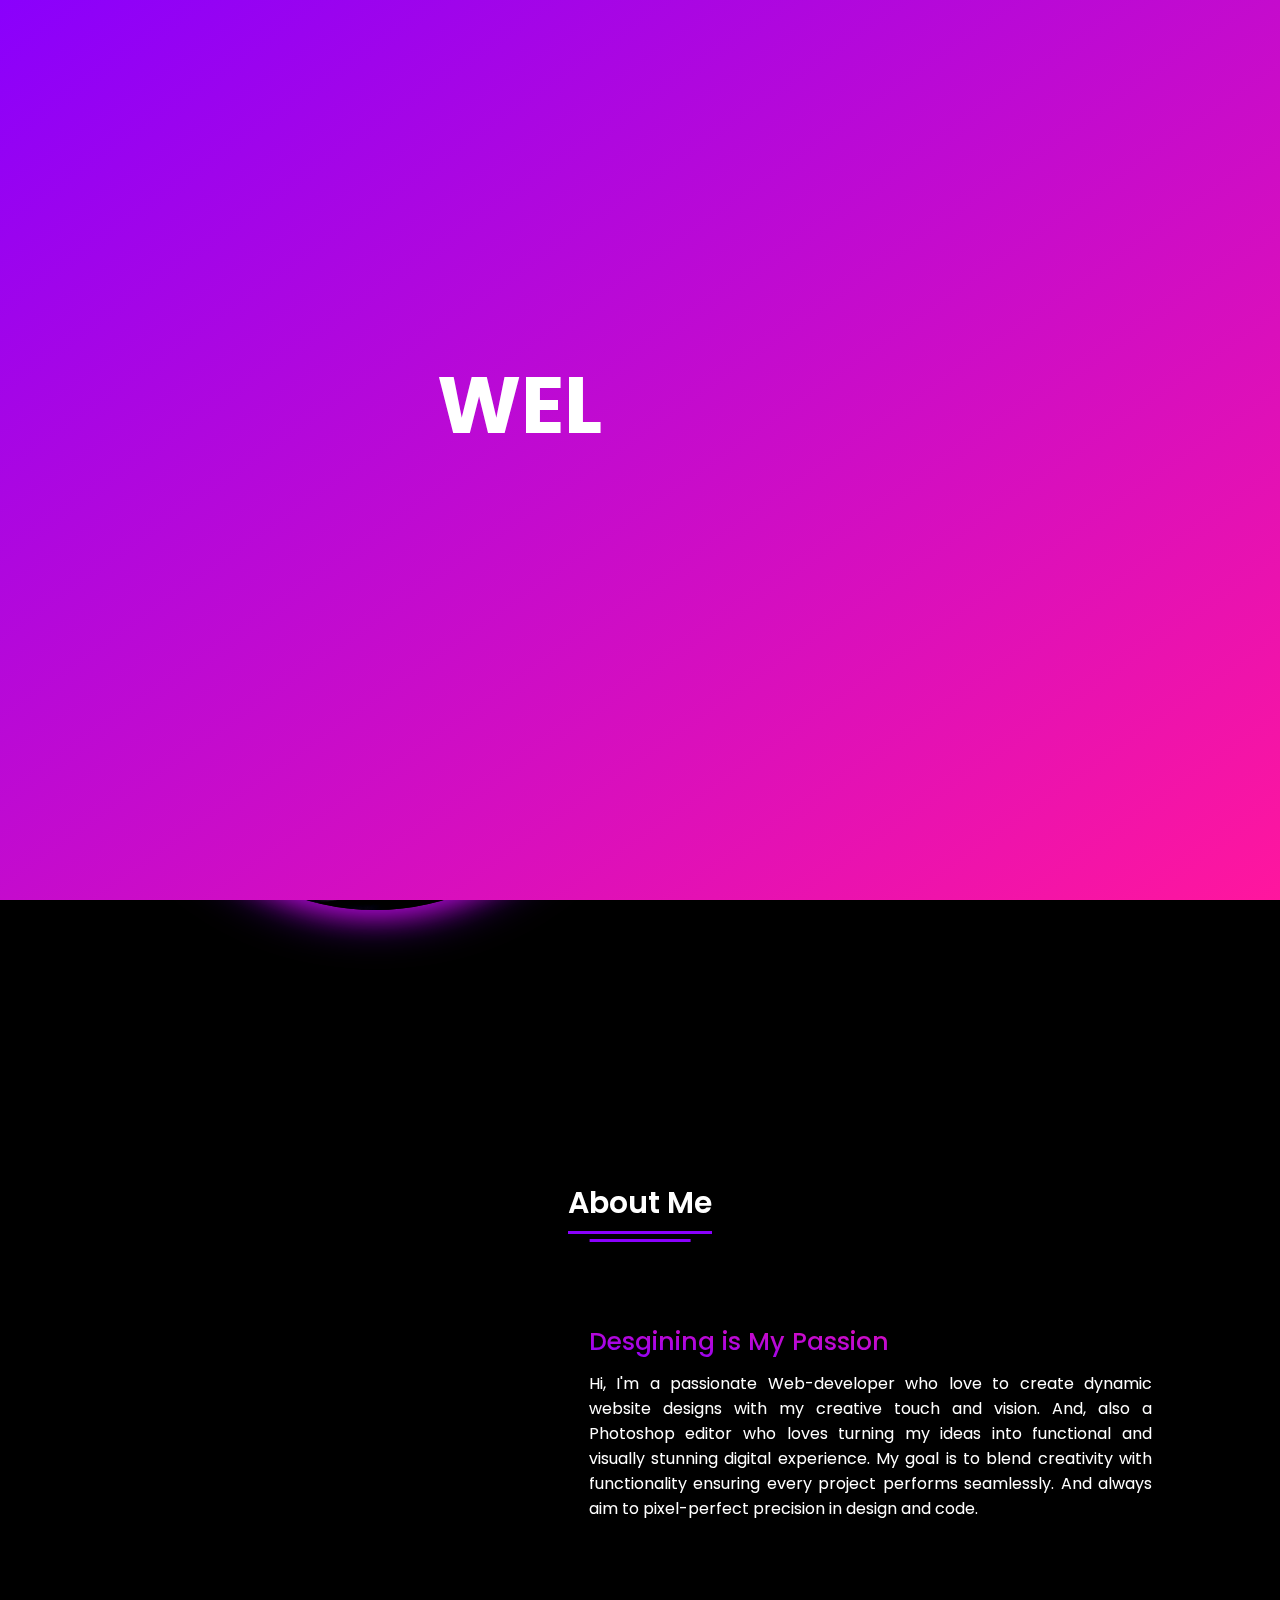
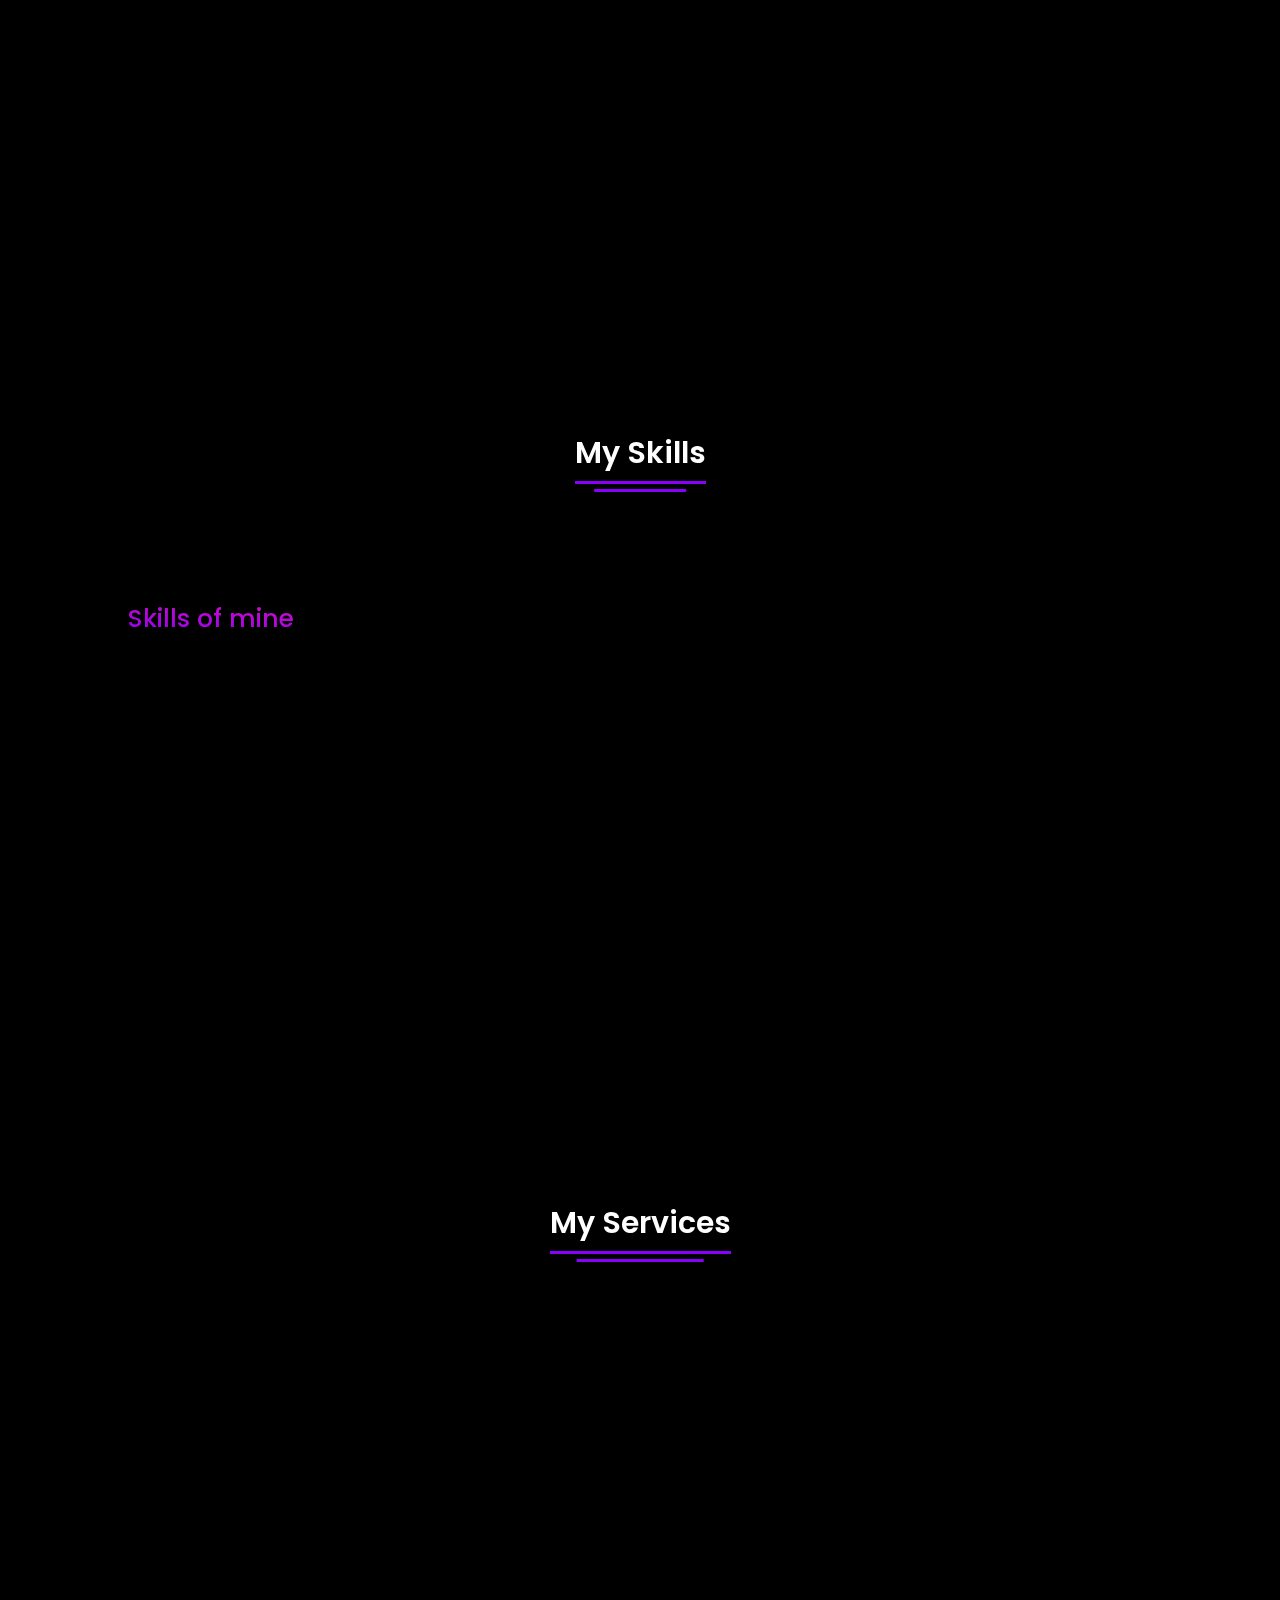
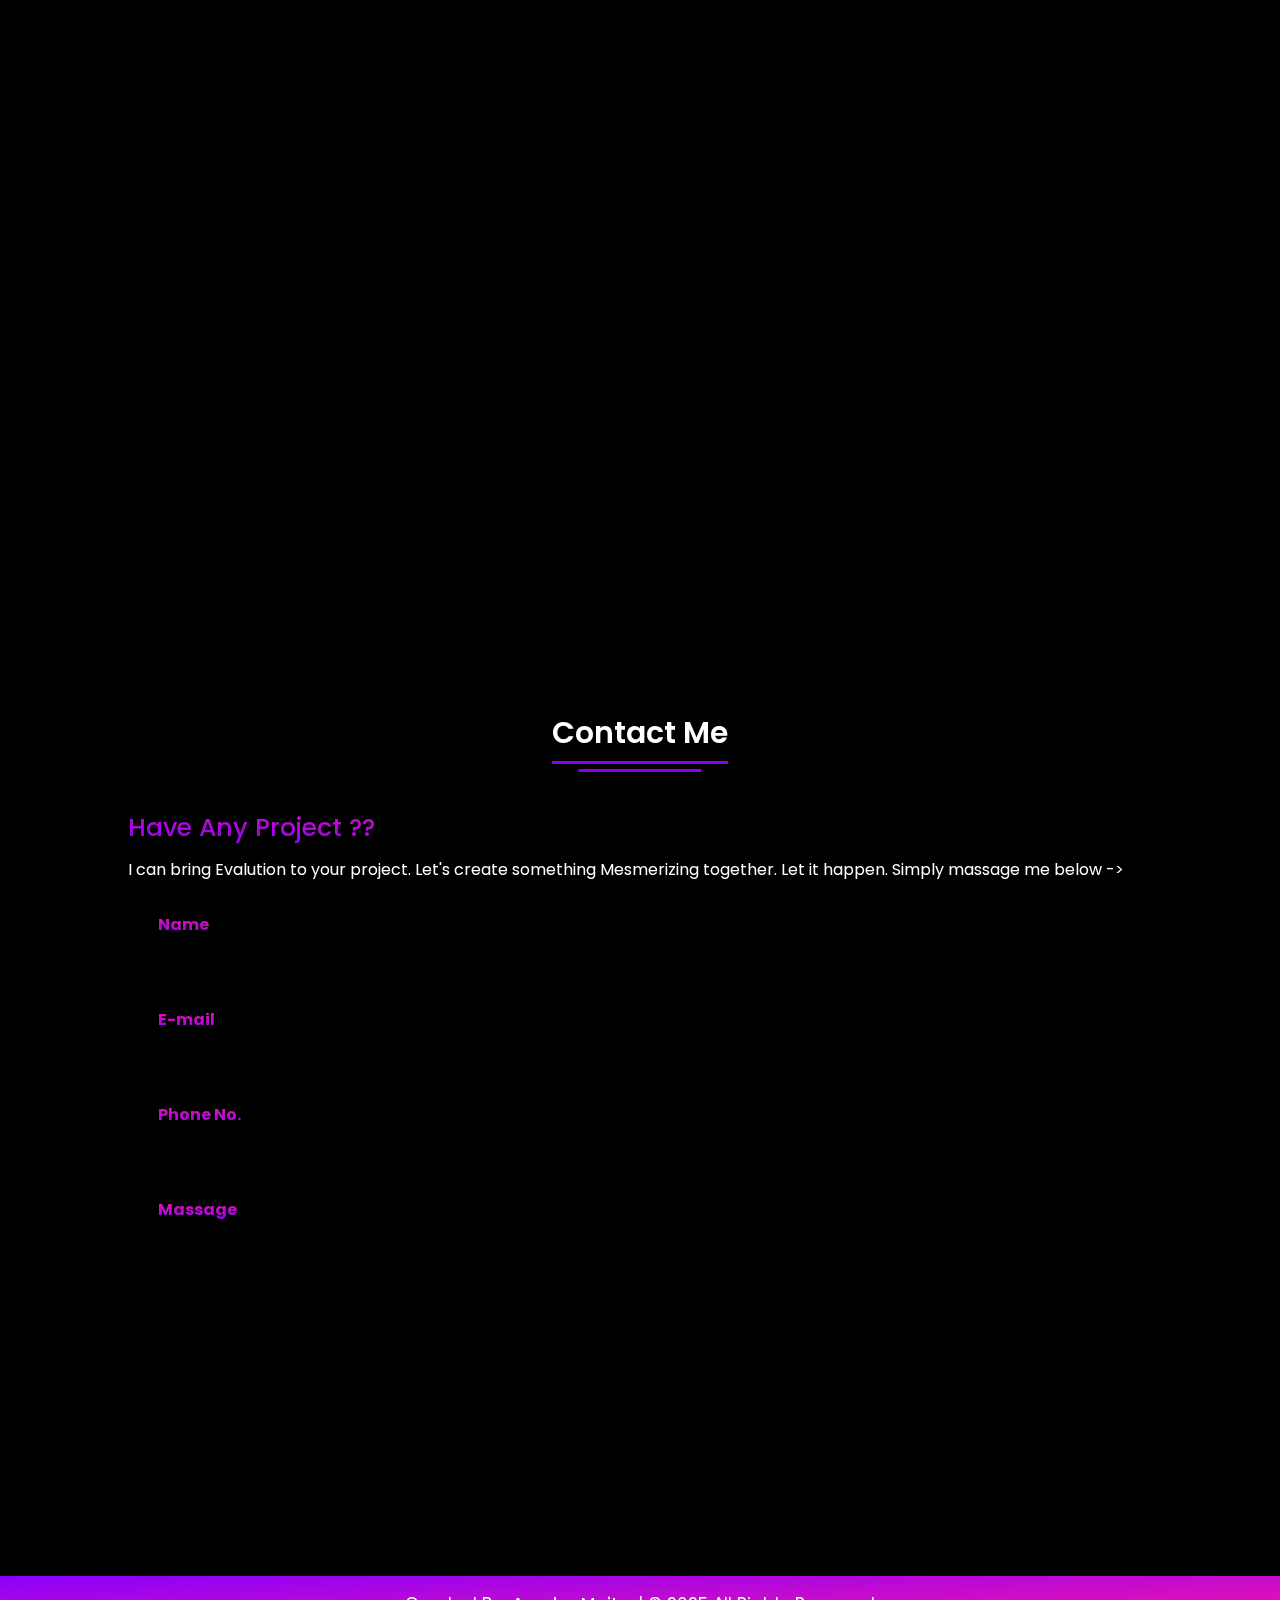
<file: index.html>
<!DOCTYPE html>
<html lang="en">
<head>
    <meta charset="UTF-8">
    <meta name="viewport" content="width=device-width, initial-scale=1.0">
    <title>Apurba here</title>
    <link rel="website icon" type="png" href="assets/myicon.png">
    <link rel="stylesheet" href="https://cdnjs.cloudflare.com/ajax/libs/font-awesome/6.7.2/css/all.min.css" integrity="sha512-Evv84Mr4kqVGRNSgIGL/F/aIDqQb7xQ2vcrdIwxfjThSH8CSR7PBEakCr51Ck+w+/U6swU2Im1vVX0SVk9ABhg==" crossorigin="anonymous" referrerpolicy="no-referrer" />
    <link rel="stylesheet" href="style.css">
    <link rel="stylesheet" href="https://unpkg.com/aos@next/dist/aos.css" />
</head>
<body>
        <div class="intro">
            <h1 class="logoheader">
                <span class="logos">WEL</span><span class="logos">COME</span>
            </h1>
        </div>
    <header>
    <nav>
        <div class="nav-container">
            <div class="logo" data-aos="zoom-in" data-aos-duration="2000" data-aos-delay="1200">
                <span>Apurba</span>
            </div>
            <div class="links">
                <div class="link" data-aos="fade-up" data-aos-duration="2000" data-aos-delay="1200"><a href="#home">Home</a></div>
                <div class="link" data-aos="fade-up" data-aos-duration="2000" data-aos-delay="1300"><a href="#about">About</a></div>
                <div class="link" data-aos="fade-up" data-aos-duration="2000" data-aos-delay="1400"><a href="#skills">Skills</a></div>
                <div class="link" data-aos="fade-up" data-aos-duration="2000" data-aos-delay="1500"><a href="#services">Services</a></div>
                <div class="link" data-aos="fade-up" data-aos-duration="2000" data-aos-delay="1600"><a href="#Contact">Contact</a></div>
            </div>
            <div class="toggle_btn" data-aos="fade-up" data-aos-duration="2000" data-aos-delay="1700">
                <i class="fa-solid fa-bars-staggered"></i>
            </div>
        </div>
          <div class="dropdown">
            <div class="links">
                    <a href="#home">Certificates</a>
                    <a href="#about">Work-Samples</a>
            </div>
        </div>
    </nav>
</header>
<!-- MAin page -->
    <section class="home" id="home">
        <div class="main-container">
            <div class="image" data-aos="zoom-out" data-aos-duration="2000" data-aos-delay="1400">
                <img src="assets/Fpic.png" alt="">
            </div>
            <div class="content">
                <h1 data-aos="fade-left" data-aos-duration="2000" data-aos-delay="1500">
                    Hey I'm 
                    <span > Apurba</span>
                </h1>
                <div class="typewriter" data-aos="fade-right" data-aos-duration="2000" data-aos-delay="1700">
                    I'm a 
                    <span class="typewriter-text"></span>
                    <label for="">|</label>
                </div>
                <div class="btn" data-aos="fade-up" data-aos-duration="2000" data-aos-delay="1500">
                    <button><a href="#Contact">Hire Me</a></button>
                </div>
            </div>
        </div>    
    </section>
<!-- about -->
<section class="about" id="about">
    <div class="content">
        <div class="title"><span> About Me</span></div>
        <div class="about-details">
            <div class="left" data-aos="fade-down" data-aos-duration="1000" data-aos-delay="200">
                <img src="assets/Spic.png" alt=""/>
            </div>
            <div class="right">
                <div class="topic">Desgining is My Passion</div>
                <p>Hi, I'm a passionate Web-developer who love to create dynamic website designs with my creative touch and vision.
                    And, also a Photoshop editor who loves turning my ideas into functional and visually stunning digital experience.
                    My goal is to blend creativity with functionality ensuring every project performs seamlessly. And always aim to pixel-perfect precision in design and code.
                </p>
                <div class="btn" data-aos="fade-up" data-aos-duration="1000" data-aos-delay="300">
                    <button>Download CV</button>
                </div>
            </div>
        </div>
    </div>
</section>
<!--skills-->
<section class="skills" id="skills">
    <div class="content">
        <div class="title"><span> My Skills</span></div>
        <div class="skills-details">
            <div class="text">
                <div class="topic">
                    Skills of mine 
                </div>
                <p data-aos="fade-right">I design and develop responsive, user-friendly websites using modern web technologies like <i><b>HTML, CSS, JavaScript and React</b></i>. As a desginer, I craft clean, balanced graphics, and also have an expertise in use of <i><b>Adobe-Photoshop</b></i> to create professional photo edits, retouches and visual compositions that stand out. Also create frame by frame animations by using <i><b>Adobe Timeline</b></i>. And I edit videos with <b><i>Filmora.</i></b></p>
            </div>
            <div class="boxes">
                <div class="box">
                    <div class="topic" data-aos="fade-down" data-aos-duration="1100" data-aos-delay="500"><i class="fa-brands fa-html5"></i>&nbsp;HTML</div>
                </div>
                <div class="box">
                    <div class="topic" data-aos="fade-left" data-aos-duration="1100" data-aos-delay="500"><i class="fa-brands fa-css3-alt"></i>&nbsp;CSS</div>
                </div>
                <div class="box">
                    <div class="topic" data-aos="fade-right" data-aos-duration="1100" data-aos-delay="500"> <i class="fa-brands fa-js"></i>&nbsp;Java Script</div>
                </div>
                 <div class="box">
                    <div class="topic" data-aos="fade-up" data-aos-duration="1100" data-aos-delay="500"> <div class="photoshop-icon">Ps</div>&nbsp;Adobe PhotoShop</div>
                </div>
                 <div class="box">
                    <div class="topic" data-aos="fade-right" data-aos-duration="1100" data-aos-delay="500"> <div class="photoshop-icon">Pr</div>&nbsp;Premiere Pro</div>
                </div>
                 <div class="box">
                    <div class="topic" data-aos="fade-left" data-aos-duration="1100" data-aos-delay="500"><div class="canva-logo"><span>C</span></div></i>&nbsp;Canva</div>
                </div>
                <div class="box">
                    <div class="topic" data-aos="fade-down" data-aos-duration="1100" data-aos-delay="500"><i class="fa-solid fa-file-word"></i>&nbsp;MS Word</div>
                </div>
                <div class="box">
                    <div class="topic" data-aos="fade-up" data-aos-duration="1100" data-aos-delay="500"><i class="fa-solid fa-file-excel"></i>&nbsp;MS Excel</div>
                </div>
            </div>
        </div>
    </div>
</section>
<!-- service-->
 <section class="services" id="services">
    <div class="content">
        <div class="title">
            <span>My Services</span></div>
        <div class="boxes">
            <div class="box" data-aos="fade-left" data-aos-duration="1100" data-aos-delay="500">
                <div class="icon">
                    <i class="fas fa-desktop fa-beat"></i>
                </div>
                <div class="topic">Web Devlopment</div>
                <p>I turn concepts into fully functional digital experience by developing <b><i>Clean Code, Modern Design</i></b> and <b><i>Seamless Functionality</i></b> for your Website. From layout to launch - My goal is to deliver fast web experiences that help businesses grow while ensuring users enjoy every interaction.</p>
            </div>
            <div class="box" data-aos="fade-down" data-aos-duration="1100" data-aos-delay="500">
                <div class="icon">
                    <i class="fa-solid fa-wand-magic-sparkles fa-beat"></i>
                </div>
                <div class="topic">Graphic Designing</div>
                <p>Graphical impressions are the key to engage audience to your brand. Designs that communicate clearly and stand out beautifully that are more impactful to make your brand unforgettable. And in your journey i'll be your powerkey to fulfill your vision with my creativity that will bring compelling design results.</p>
            </div>
            <div class="box" data-aos="fade-right" data-aos-duration="1100" data-aos-delay="500">
                <div class="icon">
                    <i class="fa-brands fa-android fa-beat"></i>
                </div>
                <div class="topic">Logo Designing</div>
                <p>High-quality scalable logo sets tailored to elevate your brand's visual system. Logos that not only look good but also express your presence that enhance your brand identity and improve user experience with clarity and style. So i'm here to create <b><i>Crisp, Consistent</i></b> and <b><i>Pixel-Perfect Logos</i></b> for you.</p>
            </div>
            <div class="box" data-aos="fade-left" data-aos-duration="1100" data-aos-delay="500">
                <div class="icon">
                    <i class="fa-regular fa-keyboard fa-beat"></i>
                </div>
                <div class="topic">Data Entry</div>
                <p>Efficient and accurate data entry services crafted to simplify your workflow. I transform raw data into organized, usable information with precision. Skilled in <b><i>Fast, Accurate</i></b> data entry with strong attention to detail and <b><i>Error-free Output</i></b> by providing <b><i>Structured, Well-organized</i></b> data to improve your business productivity.</p>
            </div>
            <div class="box" data-aos="fade-up" data-aos-duration="1100" data-aos-delay="500">
                <div class="icon">
                    <i class="fa-solid fa-sliders fa-beat"></i>
                </div>
                <div class="topic">Photo Editing</div>
                <p>Your images deserve attention because great photos don't just happen; they're crafted. I specialize in enhancing photos with <b><i>Clean, Natural</i></b> and <b><i>High-quality Mesterpieces</i></b> that elevate you and yourself with strong eye for detail and color. I refine images to match your <b><i>Style, Mood</i></b> and <b><i>Creative goals.</i></b></p>
            </div>
            <div class="box" data-aos="fade-right" data-aos-duration="1100" data-aos-delay="500">
                <div class="icon">
                    <i class="fa-solid fa-clapperboard fa-beat"></i>
                </div>
                <div class="topic">Video Editing</div>
                <p>Every Frame tells a story. You shoot it, I shape it- together we create something unforgettable. Precision editing that highlights the best version of your visuals. From concept to Final cut I transform raw footage into <b><i>Cinematic-Stories</i></b> that <b><i>Captivate</i></b> and <b><i>Connect</i></b> by turning your moments into motion masterpieces.</p>
            </div>
        </div>
    </div>
 </section>
 <!--contact-->
 <section class="Contact" id="Contact">
    <div class="content">
        <div class="title">
            <span>Contact Me</span>
        </div>
        <div class="text">
            <div class="topic">Have Any Project ??</div>
            <p>I can bring Evalution to your project. Let's create something Mesmerizing together. Let it happen. Simply massage me below -></p>
        </div>
        <div class="contact-form-con">
            <form action="" method="POST" class="contact-form">
                <label for="name">Name</label>
                <div class="link" data-aos="fade-down" data-aos-duration="1100" data-aos-delay="100"><input type="text" id="name" name="name" placeholder="Your name" required></div>
                <label for="name">E-mail</label>
                <div class="link" data-aos="fade-down" data-aos-duration="1100" data-aos-delay="200"><input type="email" id="email" name="email" placeholder="Your E-mail" required></div>
                <label for="name">Phone No.</label>
                <div class="link" data-aos="fade-down" data-aos-duration="1100" data-aos-delay="300"><input type="text" id="num" pattern="\d{10}" minlength="10" maxlength="10" oninvalid="this.setCustomValidity('Please enter your 10 digit Mobile Number')" oninput="this.setCustomValidity('')" placeholder="Your Phone Number" required></div>
                <label for="name">Massage</label>
                <div class="link" data-aos="fade-down" data-aos-duration="1100" data-aos-delay="400"><textarea id="msg" name="msg" rows="6" placeholder="Your Purpose" required></textarea></div>

            <div class="btn">
                 <div class="link" data-aos="fade-down" data-aos-duration="1000" data-aos-delay="600"> <button type="button" onclick="SendToWP()">Let's &nbsp;Discuss</button></div>
            </div>
            </form>
        </div>
    </div>
 </section>
 <script src="main.js"></script>
 <!--Footer-->
 <footer>
    <div class="text">
        <span>Created By &nbsp;<a href="#">Apurba Maity</a> &nbsp;| &#169; 2025 All Rights Reserved</span>
    </div>
 </footer>
 <script src="https://unpkg.com/aos@next/dist/aos.js"></script>
 <script>
   AOS.init({offset:0});
 </script>
</body>
</html>
</file>
<file: style.css>
@import url('https://fonts.googleapis.com/css2?family=Poppins:wght@100;200;300;400;500;600&display=swap');
*{
    margin: 0;
    padding: 0;
    box-sizing: border-box;
    font-family: 'Poppins',sans-serif;
    text-decoration: none;
    scroll-behavior: smooth;
}
html{
    scroll-behavior: smooth;
}
body{
    width: 100%;
    height: auto;
    background-color: black;
    overflow-x: hidden;
    user-select: none;
}
/*Custom Scroll bar*/
::-webkit-scrollbar{
    width: 8px;
}
::-webkit-scrollbar-track{
    background: transparent;
}
::-webkit-scrollbar-thumb{
    background: linear-gradient(to bottom, rgb(138, 0, 252),rgb(255, 22, 158));
    border-radius: 12px;
    transition: all 0.3s ease;
}
::-webkit-scrollbar-thumb:hover{
    background: linear-gradient(to bottom, rgb(138, 0, 252),rgb(255, 22, 158));
}
/*splash-screen*/
.intro{
    position: fixed;
    z-index: 1;
    left: 0;
    width: 100%;
    top: 0;
    height: 100vh;
    background: linear-gradient(to bottom right, rgb(138, 0, 252),rgb(255, 22, 158));
    transition: 1s;
}

.logoheader{
    position: absolute;
    top: 45%;
    left: 50%;
    transform: translate(-50%,-50%);
    color: rgb(255, 255, 255);
    font-size: 80px;
}
.logos{
    position: relative;
    display: inline-block;
    bottom: -20px;
    opacity: 0;
}
.logos.active{
    bottom: 0;
    opacity: 1;
    transition: ease-in-out 0.7s;
}
.logos.fade{
    bottom: 150px;
    opacity: 0;
    transition: ease-in-out 0.7s;
}
/*header*/
header{
    position: fixed;
    background: transparent;
    width: 100%;
    backdrop-filter: blur(10px) saturate(100%);
    height: 85px;
    box-shadow: 0 10px 15px rgb(48, 47, 47);
    border-radius: 27px;
    top: 0;
    left: 0;
}
section{
    scroll-margin-top: 100px;
    padding-top: 120px;
}
/*nav*/
nav{
    width: 100%;
    height:10vh;
}
.nav-container{
    width: 1005;
    height: 100%;
    display: flex;
    justify-content: space-around;
    align-items: center;
}
.nav-container .links{
    display: flex;
}
.nav-container .links a{
    position: relative;
    font-size: 1.2rem;
    color: white;
    margin: 0 25px;
    text-decoration: none;
    font-weight: 550;
    transition: 0.3s linear;
    left: 15rem;
}
.nav-container .links a::before{
    position: absolute;
    content: "";
    bottom: -3px;
    left: 0;
    width: 0%;
    height: 3px;
    background: linear-gradient(to right, rgb(138, 0, 252),rgb(255, 22, 158));
    transition: 0.3s linear;
}
.nav-container .links a:hover{
    background-image: linear-gradient(to top, rgb(138, 0, 252),rgb(255, 22, 158));
    background-clip: text;
    color: transparent;
}
.nav-container .links a:hover::before{
    width: 100%;
}
.nav-container .links a.active {
    background-image: linear-gradient(to bottom, rgb(138, 0, 252), rgb(255, 22, 158));
    background-clip: text;
    color: transparent;
    font-weight: 600;
}

.nav-container .links a.active::before {
    width:100%;
}
.nav-container .toggle_btn{
    position: relative;
    color: white;
    font-size: 1.5rem;
    cursor: pointer;
    left: 4.5rem;
}
.nav-container .toggle_btn:hover{
    background-image: linear-gradient(to top, rgb(138, 0, 252),rgb(255, 22, 158));
    background-clip: text;
    color: transparent;
    transition: 1s linear;
}
 /*logo*/
.logo{
    color: white;
    font-size: 2rem;
    font-weight: bold;
}
.logo span{
    background-image: linear-gradient(to bottom right, rgb(138, 0, 252),rgb(255, 22, 158));
    background-clip: text;
    color: transparent;
    text-shadow: 0 0 8px rgb(138, 0, 252);
}
/*toggle menu*/
.dropdown{
    position: absolute;
    width: 250px;
    right: 1.7rem;
    top: 110px;
    height: 0;
    background: black;
    box-shadow: 0 0 20px rgba(180, 43, 235, 0.774), 0 0 10px #f834ff;
    transition: 0.5s linear;
    border-radius: 10px;
    overflow: hidden;
    transition: height 0.5s cubic-bezier(0.175, 0.885, 0.32, 1.275);
}
.dropdown.open{
    height: 140px;
}
.dropdown .links a{
    display: flex;
    color: rgb(255, 255, 255);
    text-decoration: none;
    justify-content: center;
    padding: 15px 0;
    margin-top: 9px;
    align-items: center;
    transition: 0.3s linear;
    font-size: 18px;
}
.dropdown .links a:hover{
    background-image: linear-gradient(to top, rgb(138, 0, 252),rgb(255, 22, 158));
    background-clip: text;
    color: transparent;
    transition: 0.5s ease-in-out;
}
/*Home*/
section{
    width: 100%;
    min-height: 90vh;
    scroll-margin-top: 130px;
}
.main-container{
    display: flex;
    justify-content: space-between;
    padding-left: 100px;
    align-items: center;
    width: 100%;
    height: 100%;
    
}
.main-container .image{
    width:550px;
    height: 70vh;
    border-radius: 100%;
    overflow: hidden;
    box-shadow: 0 0 50px rgb(138, 0, 252), 0 0 30px rgb(255, 22, 158);
    margin-top: 160px;
    margin-bottom: 150px;
}
.main-container .image img{
    width: 100%;
    height: 100%;
    object-fit: cover;
}
.main-container .image:hover{
    animation: animate 1.5s ease-in-out infinite;
}
@keyframes animate{
    0%{
        scale: 1;
    }
    50%{
        scale: 1.05;
    }
    100%{
        scale: 1;
    }
}
.main-container .content{
    color: white;
    width: 40%;
    min-height: 100px;
}
.content h1{
    font-size: clamp(1rem,1rem + 5vh, 1.8rem);
}
.content h1 span{
   color: white;
   text-shadow: 0 0 5px rgb(138, 1, 252),0 0 10px rgb(138, 1, 252),0 0 15px rgb(138, 1, 252);
}
.content .typewriter{
    font-size: clamp(1rem,1rem + 5vh,2.3rem);
    font-weight: 600;
}
.content .typewriter-text{
    font-weight: 0;
    background: linear-gradient(to top left, rgb(255, 22, 158),rgb(138, 1, 252));
    background-clip: text;
    color: transparent;
}
/*All button*/
.btn{
    display: flex;
    justify-content: center;
}
.btn button{
    width: 350px;
    height: 42px;
    margin: 20px;
    background: linear-gradient(to  bottom right, rgb(138, 0, 252),rgb(255, 22, 158));
    color: rgb(0, 0, 0);
    border-radius: 9px;
    border: none;
    font-size: 110%;
    font-weight: 700;
    transition: 0.2s linear;
    cursor: pointer;
    align-self: center;
    margin-top: 60px;
}
.btn button:hover{
    scale:1.1;
    background-image: linear-gradient(to top left, rgb(138, 0, 252),rgb(255, 22, 158));
    background-clip: text;
    color: transparent;
    border: 2px solid rgb(138, 0, 252);
    font-weight: 700;
    box-shadow: 10px 0 35px rgb(138, 0, 252), -10px 0 35px rgb(255, 22, 158) ;
}
.btn button a{
    color: inherit;
}
.btn button a:hover{
    text-decoration: none;
    color: inherit;
}
/*about*/
section .content{
    width: 80%;
    margin: 0px auto;
    font-family : 'Popins',sans-serif;
}
.about .about-details{
    display: flex;
    justify-content: space-between;
    align-items: center;
}
section .title{
    display: flex;
    justify-content: center;
    margin-bottom: 45px;
    user-select: none;
}
section .title span{
    color: white;
    font-size: 30px;
    font-weight: 600;
    position: relative;
    padding-bottom: 8px;
}
section .title span::before,
section .title span::after{
    content: '';
    position: absolute;
    height: 3px;
    width: 100%;
    background: rgb(138, 0, 252);
    left:0;
    bottom: 0;
}
section .title span::after{
    bottom: -8px;
    width: 70%;
    left:50%;
    transform:translateX(-50%);
}
.about .about-details .left{
    width: 37%;
    position: relative;
}
.about .left img{
    height: 400px;
    width: 410px;
    object-fit: cover;
    border-radius: 12px;
    padding-left: 3px;
    padding-top: 3px;
}
@property --angle{
    syntax: "<angle>";
    initial-value: 0deg;
    inherits: false;
}
.about .left::after, .about .left::before{
    content: '';
    position: absolute;
    inset: -6px;
    height: 100%;
    width: 100%;
    background-image: conic-gradient( from var(--angle), transparent 72%, rgb(138, 0, 252),rgb(255, 22, 158));
    top: 50%;
    left: 50%;
    translate: -50% -50%;
    z-index: -2;
    padding: 3px;
    border-radius: 11px;
    animation: 3s spin linear infinite;
}
.about .left::before{
    filter: blur(18px);
    opacity: 0.8;
}

@keyframes spin{
    from{
        --angle: 0deg;
    }
    to{
        --angle: 360deg;
    }
}
.about-details .right{
    width:55%;
}
section .topic{
    background: linear-gradient(to right top, rgb(138, 0, 252),rgb(255, 22, 158));
    background-clip: text;
    color: transparent;
    font-size: 25px;
    font-weight: 500;
    margin-bottom: 10px;
}
section .about-details .right p{
    text-align: justify;
    color: white;
}
/*skills*/
.skills{
    background: black;
}
.skills .content{
   padding: 40px 0;
}
.skills .skills-details{
    display: flex;
    justify-content: space-between;
    align-items: center;
}
.skills-details .text{
    width: 50%;
}
.skills-details .text .topic{
    background: linear-gradient(to right top, rgb(138, 0, 252),rgb(255, 22, 158));
    background-clip: text;
    color: transparent;
}
.skills-details p{
    color: white;
    text-align: justify;
}
.skills-details .boxes{
    width: 45%;
    display: flex;
    flex-wrap: wrap;
    justify-content: space-between;
}
.skills-details .box{
    width: calc(100%/2 - 20px);
    margin: 20px 0;
}
.skills-details .boxes .topic{
    font-size: 22px;
    background-image: linear-gradient(to top, rgb(138, 0, 252),rgb(255, 22, 158));
    background-clip: text;
    color: transparent;
}
.photoshop-icon {
    display: inline-block;
    background: linear-gradient(to top, rgb(138, 0, 252),rgb(255, 22, 158));
    color: black;
    font-weight: bold;
    font-size: 12px;
    width: 21px;
    height: 21px;
    line-height: 20px;
    border-radius: 3px;
    border: 2px solid linear-gradient(to top, rgb(138, 0, 252),rgb(255, 22, 158));
    font-family: "Arial", sans-serif;
    text-align: center;
  }
.canva-logo {
    display: inline-block;
    background: linear-gradient(to top, rgb(138, 0, 252),rgb(255, 22, 158));
    color: black;
    font-weight: bold;
    font-size: 12px;
    width: 22px;
    height: 22px;
    line-height: 20px;
    border-radius: 50%;
    border: 2px solid linear-gradient(to top, rgb(138, 0, 252),rgb(255, 22, 158));
    text-align: center;
}

.canva-logo span {
    color: rgb(0, 0, 0);
    font-size: 14px;
    font-family: 'Pacifico', cursive;
    letter-spacing: 1px;
}
/*Service*/
.services .boxes{
    display: flex;
    flex-wrap: wrap;
    justify-content: space-between;
}
.services .boxes .box{
    margin: 20px 0;
    width: calc(100%/3 - 20px);
    text-align: center;
    border-radius: 12px;
    padding: 30px 10px;
    box-shadow: 0 0px 5px 10px rgba(255, 255, 255, 0.12);
    cursor: grab;
    color: white;
    transition: all 0.4s ease;
}
.services .boxes .box:hover{
    background: transparent;
    color:  rgb(138, 0, 252);
    box-shadow: 0 5px 10px rgb(138, 0, 252), 0 5px 7px rgb(255, 22, 158);
}
.services .boxes .box .icon{
    height: 50px;
    width: 50px;
    background: black;
    border-radius: 50%;
    text-align: center;
    border: 2px solid rgb(138, 0, 252);
    box-shadow: 0 5px 10px rgb(138, 0, 252), 0 5px 7px rgb(255, 22, 158);
    line-height: 50px;
    font-size: 18px;
    color: rgb(138, 0, 252);
    margin: 0 auto 10px auto;
    transition: all 0.5s ease;
}
.services .boxes .box p{
    background-image: linear-gradient(to bottom right, rgb(138, 0, 252),rgb(255, 22, 158));
    background-clip: text;
    color: transparent;
}
.services .boxes .box:hover .icon{
    background-color:  rgb(138, 0, 252);
    color: white;
    box-shadow: none;
}
.services .boxes .box:hover .topic{
    background-image: linear-gradient(to top, rgb(138, 0, 252),rgb(255, 22, 158));
    background-clip: text;
    color: transparent;
}
.services .boxes .box:hover p{
    color: white;
    text-shadow: 0 1px 1px whitesmoke;
}
/*contact*/
.contact{
    background: black;
}
.contact .content{
    margin: 0 auto;
    padding: 30px 0;
    display: flex;
    flex-direction: column;
    justify-content: center;
    align-items: center;
}
.content p{
    color: white;
}
.contact .text{
    width: 80%;
    text-align: center;
    margin: auto;
}
.contact-form-con{
    background-color: transparent;
    padding: 30px;
    box-shadow: 0 2px 10px rgba(0,0,0,0.1);
    border-radius: 8px;
}
.contact-form label{
    display: block;
    background-image: linear-gradient(to top, rgb(138, 0, 252),rgb(255, 22, 158));
    background-clip: text;
    color: transparent;
    margin-bottom: 8px;
    font-weight: bold;
}
.contact-form input,
.contact-form textarea{
    width:100%;
    padding: 10px;
    margin-bottom: 15px;
    border: 1px solid #ccc;
    border-radius: 5px;
    font-size: 16px;
}
.contact-form input:focus,
.contact-form textarea:focus{
    border-color: rgb(154, 3, 255);
    outline:none;
}

footer{
    background: linear-gradient(to  bottom right, rgb(138, 0, 252),rgb(255, 22, 158));
    padding: 15px 0;
    text-align: center;
    font-family: 'Poppins',sans-serif;
}
footer .text span{
    font-size: 17px;
    font-weight: 400;
    color: white;
}
footer .text span a{
    font-weight: 500;
    color: white;
}
.scroll-button a{
    position: fixed;
    bottom: 20px;
    right: 20px;
    color: white;
    background: rgb(138, 0, 252);
    padding: 7px 12px;
    font-size: 18px;
    border-radius: 6px;
    box-shadow: rgba(0, 0, 0, 0.12);
    display: none;
}
/*All screen compatibility*/
@media (max-width: 1000px){
  .about .about-details{
    justify-content: center;
    flex-direction: column;
  }
  .about .about-details .left{
    display: flex;
    justify-content: center;
    width: 100%;
  }
  .about-details .right{
    width: 90%;
    margin: 40px 0;
  }
  .services .boxes .box{
    margin: 20px 0;
    width: calc(100%/2-20px);
  }
}
@media (max-width:900px){
    .about .left img{
        height: 350px;
        width: 350px;
    }   
}
@media (max-width:966px){
    header{
        width: 100vw;
        left: 0;
        right: 0;
    }
}
@media (max-width:966px){
    .logoheader{
        font-size: 40px;
        z-index: -1;
        width:41%;
        height: 5%;
    }
    nav .logo{
        position: absolute;
        top: 16px;
        left: 15px;
        font-size: 1.5rem;
    }
    section .main-container{
        padding-left: 0px;
        display: flex;
        flex-direction: column;
    }
    .nav-container .links{
        display: none;
    }
    .nav-container .toggle_btn{
        position: absolute;
        top: 20px;
        right: 25px;
        left:auto;
        z-index: 1000;
    }
    .dropdown{
        display:block;
    }

    .main-container .content{
        margin-top: 20px;
        width: 80%;    
    }
    .main-container .image{
        z-index: -1;
        width: 250px;
        height: 260px;
        margin-top: 80px;
        margin-bottom: 60px;
    }

    .main-container .image img{
        margin-top: 0; 
        height: 100%;
        object-fit: cover;
    }
    .skills .skills-details{
        align-items: center;
        justify-content: center;
        flex-direction: column;
    }
    .skills-details .text{
        width: 100%;
        margin-bottom: 50px;
    }
    .skills-details .boxes .box{
        justify-content: center;
        align-items: center;
        width: 100%;
    }
    .services .boxes .box{
        margin: 20px 0;
        width: 100%;
    }
}
@media (max-width:768px){
    .contact-form-con{
        padding: 10px;
    }
    .about .left{
        margin-bottom: 40px;
    }
    .about .left::after, .about .left::before{
        justify-content: center;
        align-items: center;
        height: 350px;
        width: 310px;
    }
}

@media (max-width:480px){
    .contact-form{
        padding: 0px;
    }
    .dropdown{
        left: 2rem;
        width: unset;
    }
    .toggle_btn{
        left:-4.5rem;
    }
    .btn button{
        width: 85%;
        height: 38px;
        font-size: 12px;
    }
    .content .typewriter{
        font-weight: 200;
        overflow: hidden;
    }
}
</file>
